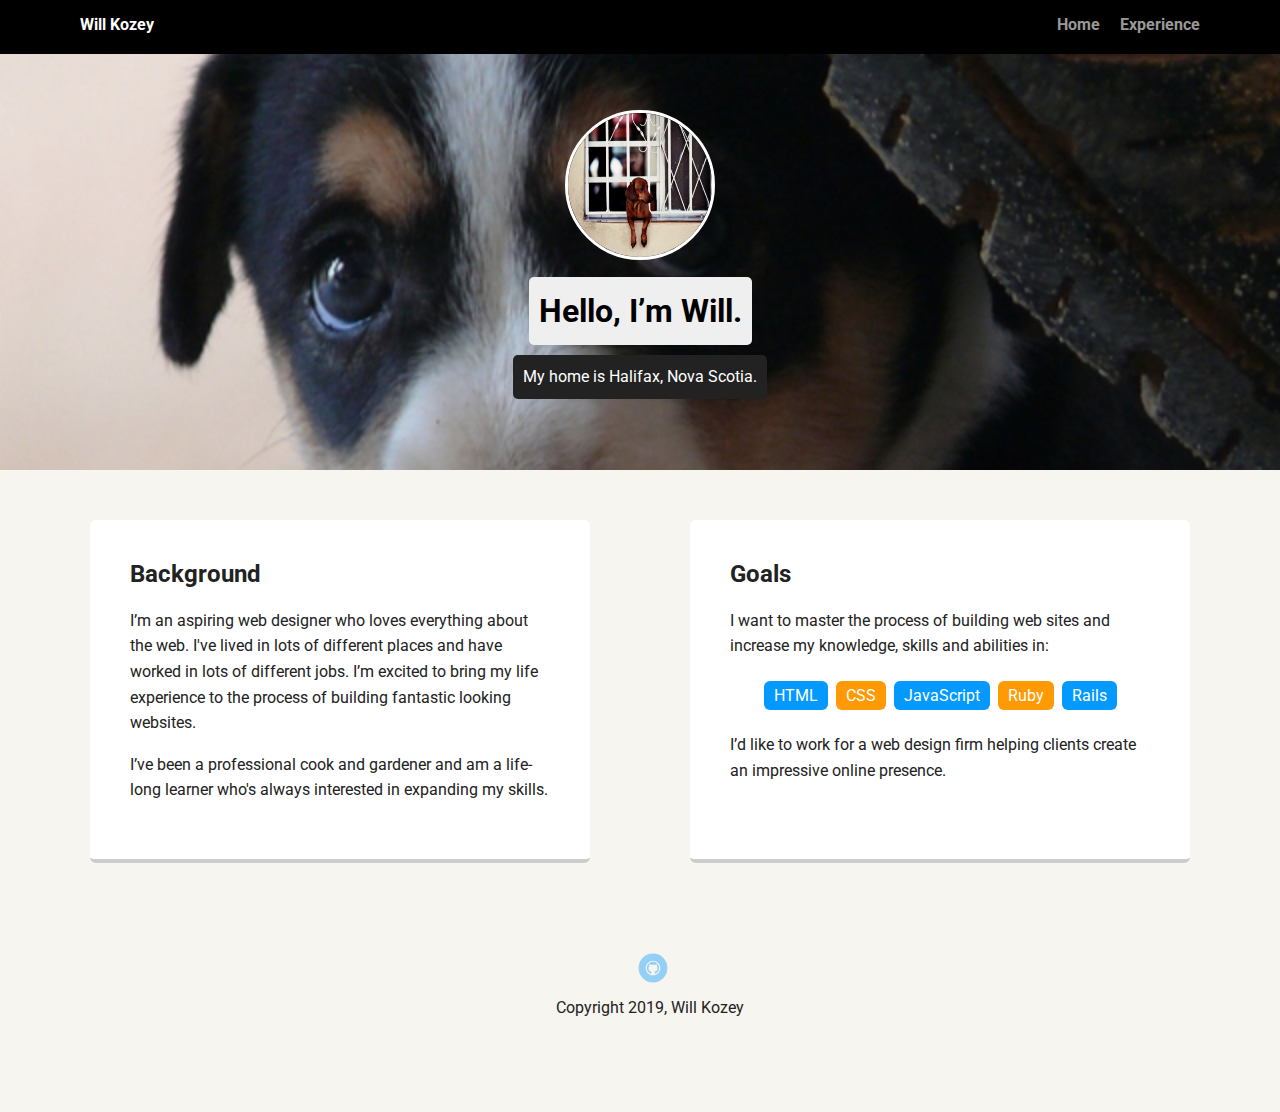
<file: index.html>
<!doctype html>
<html lang="en">
<head>
  <meta charset="utf-8">
  <title>Will's Profile</title>
  <meta name="viewport" content="width=device-width, initial-scale=1.0">
  <link rel="stylesheet" href="styles.css">
  <link href="https://fonts.googleapis.com/css?family=Muli%7CRoboto:400,300,500,700,900" rel="stylesheet"></head>
  <body>

    <div class="main-nav">
        <ul class="nav">
          <li class="name">Will Kozey</li>
          <li><a href="index.html">Home</a></li>
          <li><a href="resume.html">Experience</a></li>
        </ul>
    </div>

    <header>
      <img src="images/dog.jpg" alt="Picture of Will?" class="profile-image">
      <h1 class="tag name">Hello, I’m Will.</h1>
      <p class="tag location">My home is Halifax, Nova Scotia.</p>
    </header>

    <main class="flex">
      <div class="card">
        <h2>Background</h2>
        <p>I’m an aspiring web designer who loves everything about the web. I've lived in lots of different places and have worked in lots of different jobs. I’m excited to bring my life experience to the process of building fantastic looking websites.</p>
        <p>I’ve been a professional cook and gardener and am a life-long learner who's always interested in expanding my skills.</p>
      </div>

      <div class="card">
        <h2>Goals</h2>
        <p>I want to master the process of building web sites and increase my knowledge, skills and abilities in:</p>
        <ul class="skills">
          <li>HTML</li>
          <li>CSS</li>
          <li>JavaScript</li>
          <li>Ruby</li>
          <li>Rails</li>
        </ul>
        <p>I’d like to work for a web design firm helping clients create an impressive online presence.</p>
      </div>

    </main>
    <footer>
      <ul>
        <li><a href="https://github.com/MerylStreep2/project" class="social github">Github</a></li>
      </ul>
      <p class="copyright">Copyright 2019, Will Kozey</p>
    </footer>
  </body>
  </html>
</file>
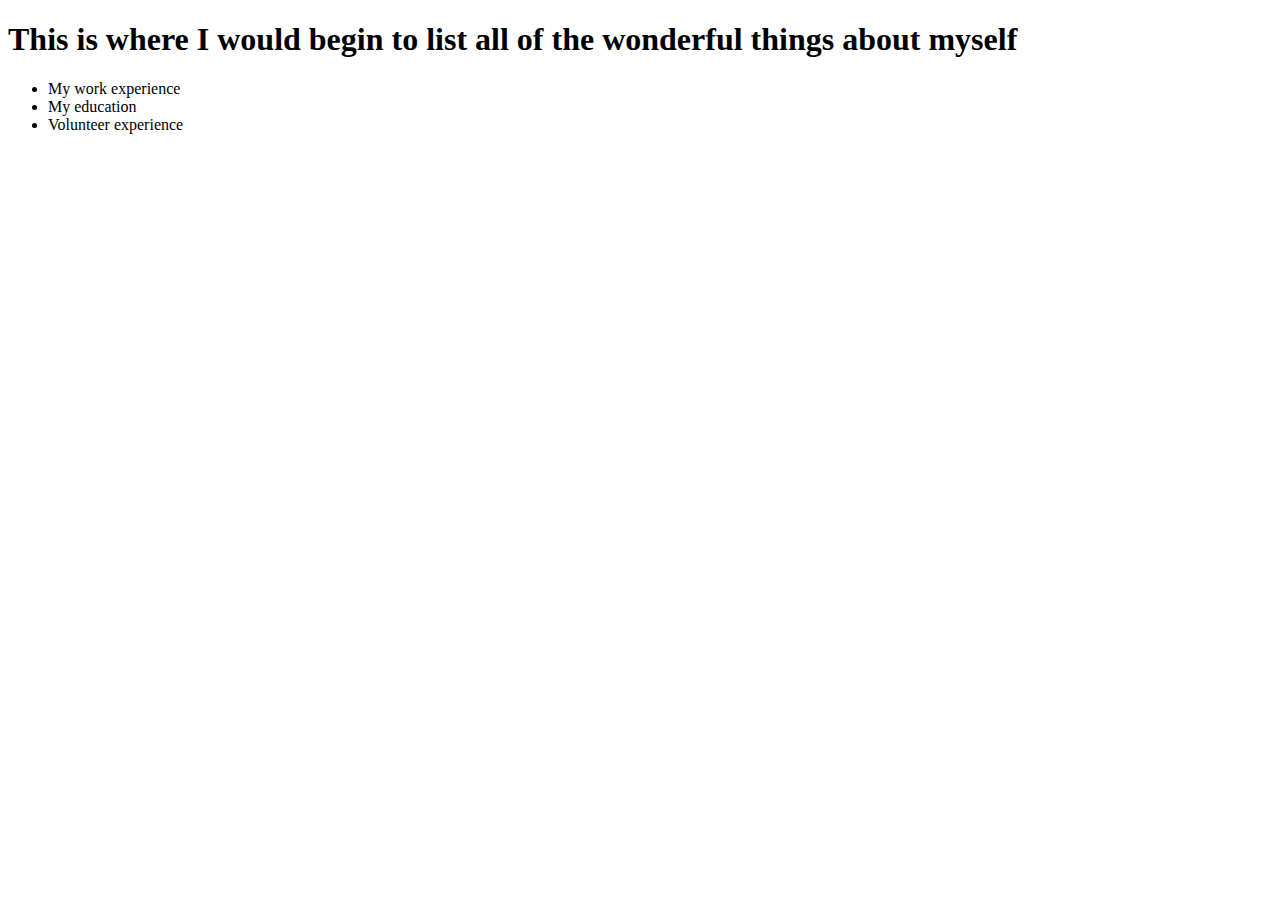
<file: resume.html>
<!DOCTYPE html>
<html lang="en" dir="ltr">
  <head>
    <meta charset="utf-8">
    <title>Resume</title>
  </head>
  <body>
    <h1>This is where I would begin to list all of the wonderful things about myself</h1>
    <ul>
      <li>My work experience</li>
      <li>My education</li>
      <li>Volunteer experience</li>
  </body>
</html>
</file>
<file: styles.css>
/* Global Layout Set-up */
* {
  box-sizing: border-box;
}

body {
  margin: 0;
  padding: 0;
  text-align: center;
  font-family: 'Roboto', sans-serif;
  color: #222;
  background: #f7f5f0;
}
/* Link Styles */

a {
  text-decoration: none;
  color: #999;
}
a:hover {
  color: #6633ff;
}

/* Section Styles */

.main-nav {
  width: 100%;
  background: black;
  min-height: 30px;
  padding: 10px;
  position: fixed;
  text-align: center;
}
.nav {
  display: flex;
  justify-content: space-around;
  font-weight: 700;
  list-style-type: none;
  margin: 0 auto;
  padding: 0;
}

.nav .name {
    display: block;
    margin-right: auto;
    color: white;
}
.nav li {
  padding: 5px 10px 10px 10px;
}
.nav a {
  transition: all .5s;
}
.nav a:hover {
  color: white
}

header {
  text-align: center;
  background: url('images/dog2.jpg') no-repeat top center ;
  background-size: cover;
  overflow: hidden;
  padding-top: 60px;
}
header {
  line-height: 1.5;
}
header .profile-image {
  margin-top: 50px;
  width: 150px;
  height: 150px;
  border-radius: 50%;
  border: 3px solid white;
  transition: all .5s;
}
header .profile-image:hover {
  transform: scale(1.2) rotate(360deg);
}
.tag {
  background-color: #efefef;
  color: black;
  padding: 10px;
  border-radius: 5px;
  display: table;
  margin: 10px auto;
}
.location {
  background-color: #222;
  color: white;
}
.card {
  margin: 30px;
  padding: 20px 40px 40px;
  max-width: 500px;
  text-align: left;
  background: #fff;
  border-bottom: 4px solid #ccc;
  border-radius: 6px;
  transition: all .5s;
}
.card:hover {
  border-color: #ff99ff;
}

ul.skills {
  padding: 4px;
  text-align: center;
}

.skills li {
  border-radius: 6px;
  display: inline-block;
  background: #ff9904;
  color: white;
  padding: 5px 10px;
  margin: 2px;
}

.skills li:nth-child(odd) {
  background: #0399ff;
}

footer {
  width: 100%;
  min-height: 30px;
  padding: 20px 0 40px 20px;
}

footer .copyright {
  top: -8px;
  font-size: .75em;
}

footer ul {
  list-style-type: none;
  margin: 0;
  padding: 0;
}

footer ul li {
  display: inline-block;
}

a.social {
  display: inline-block;
  text-indent: -9999px;
  margin-left: 5px;
  width: 30px;
  height: 30px;
  background-size: 30px 30px;
  opacity: .4;
  transition: all .5s;
}
a.github {
  background-image: url(images/github.svg);
}
a.social:hover {
  opacity: 1;
}
.clearfix {
  clear: both;
}

/* Styles for larger screens */
@media screen and (min-width: 720px) {

  .flex {
      display: -ms-flexbox;      /* TWEENER - IE 10 */
      display: flex;
      max-width: 1200px;
      -ms-flex-pack: distribute;
      justify-content: space-around;
      margin: 0 auto;
  }

  header {
    min-height: 470px;
  }

  .nav {
    max-width: 1200px;
    padding: 0 30px;
  }


  main {
    padding-top: 20px;
  }

  main p {
    line-height: 1.6em;
  }

  footer {
    font-size: 1.3em;
    max-width: 1200px;
    margin: 40px auto;
  }

}
</file>
